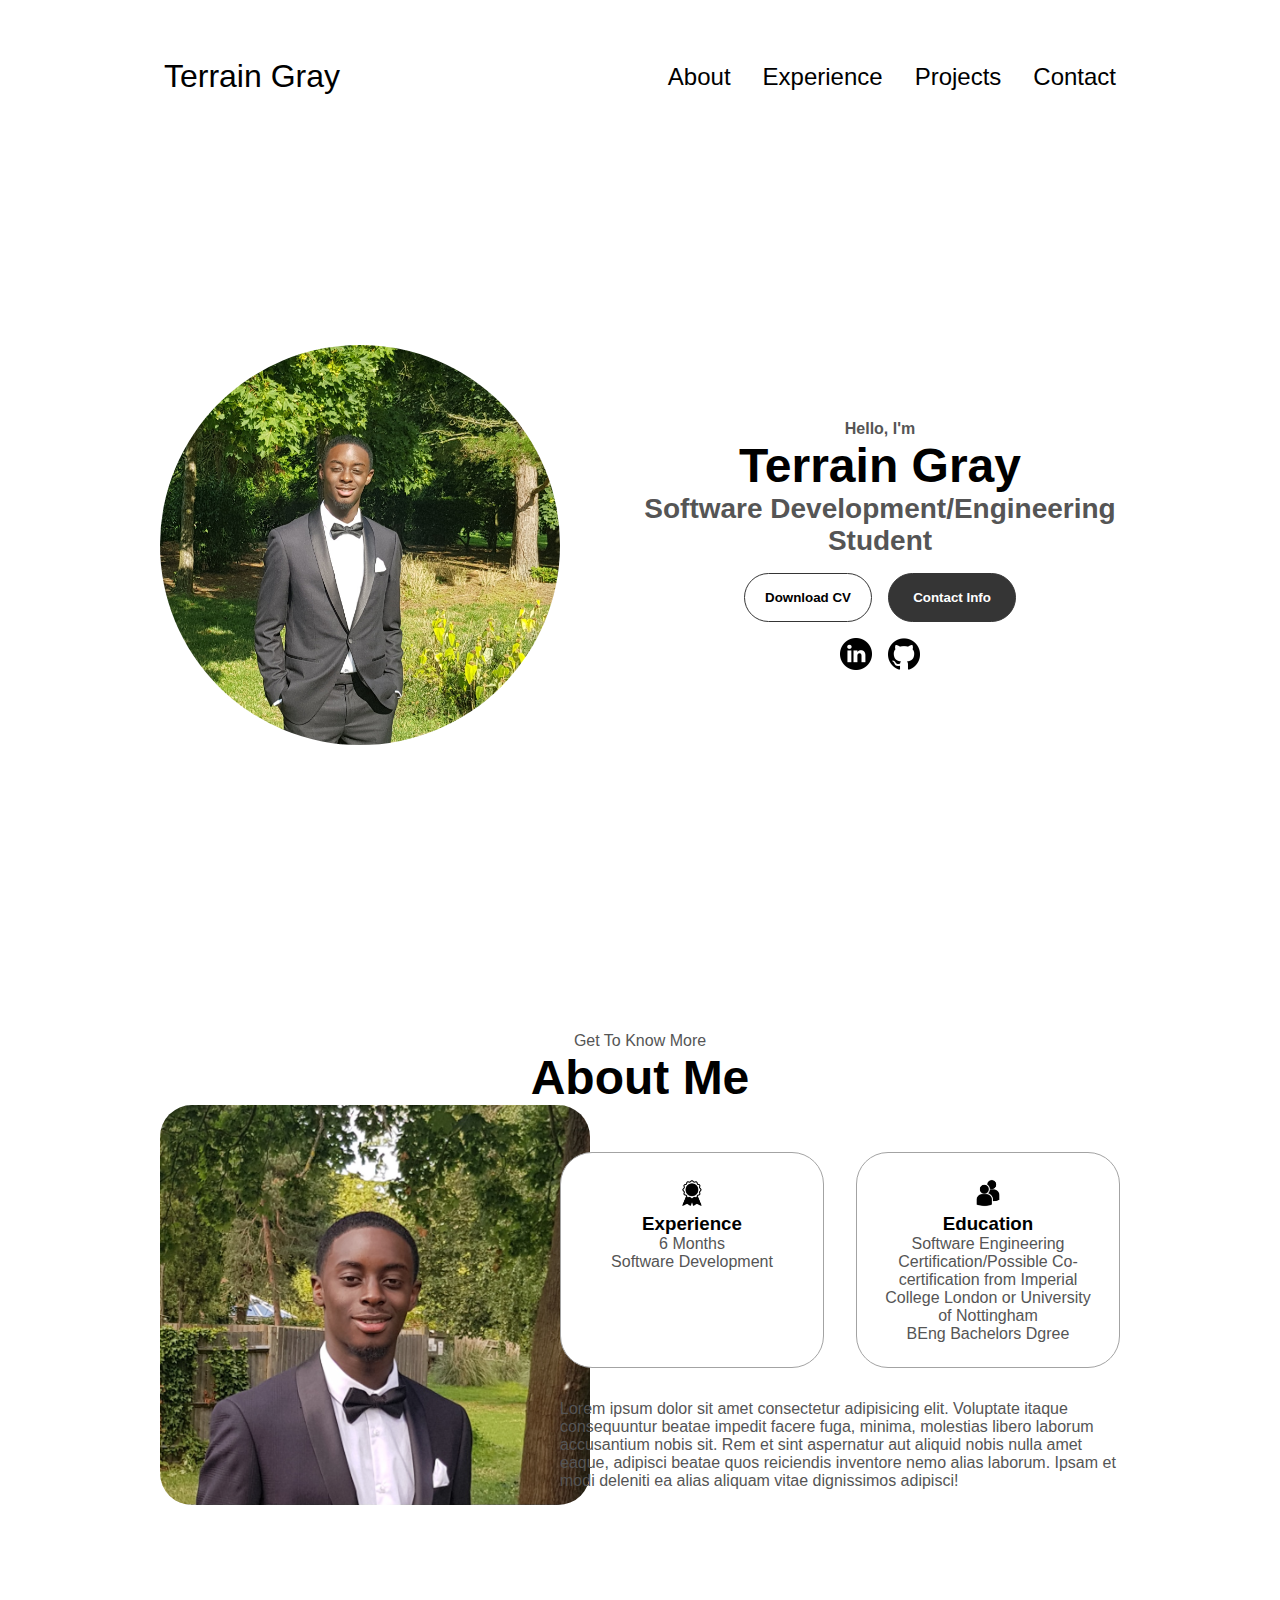
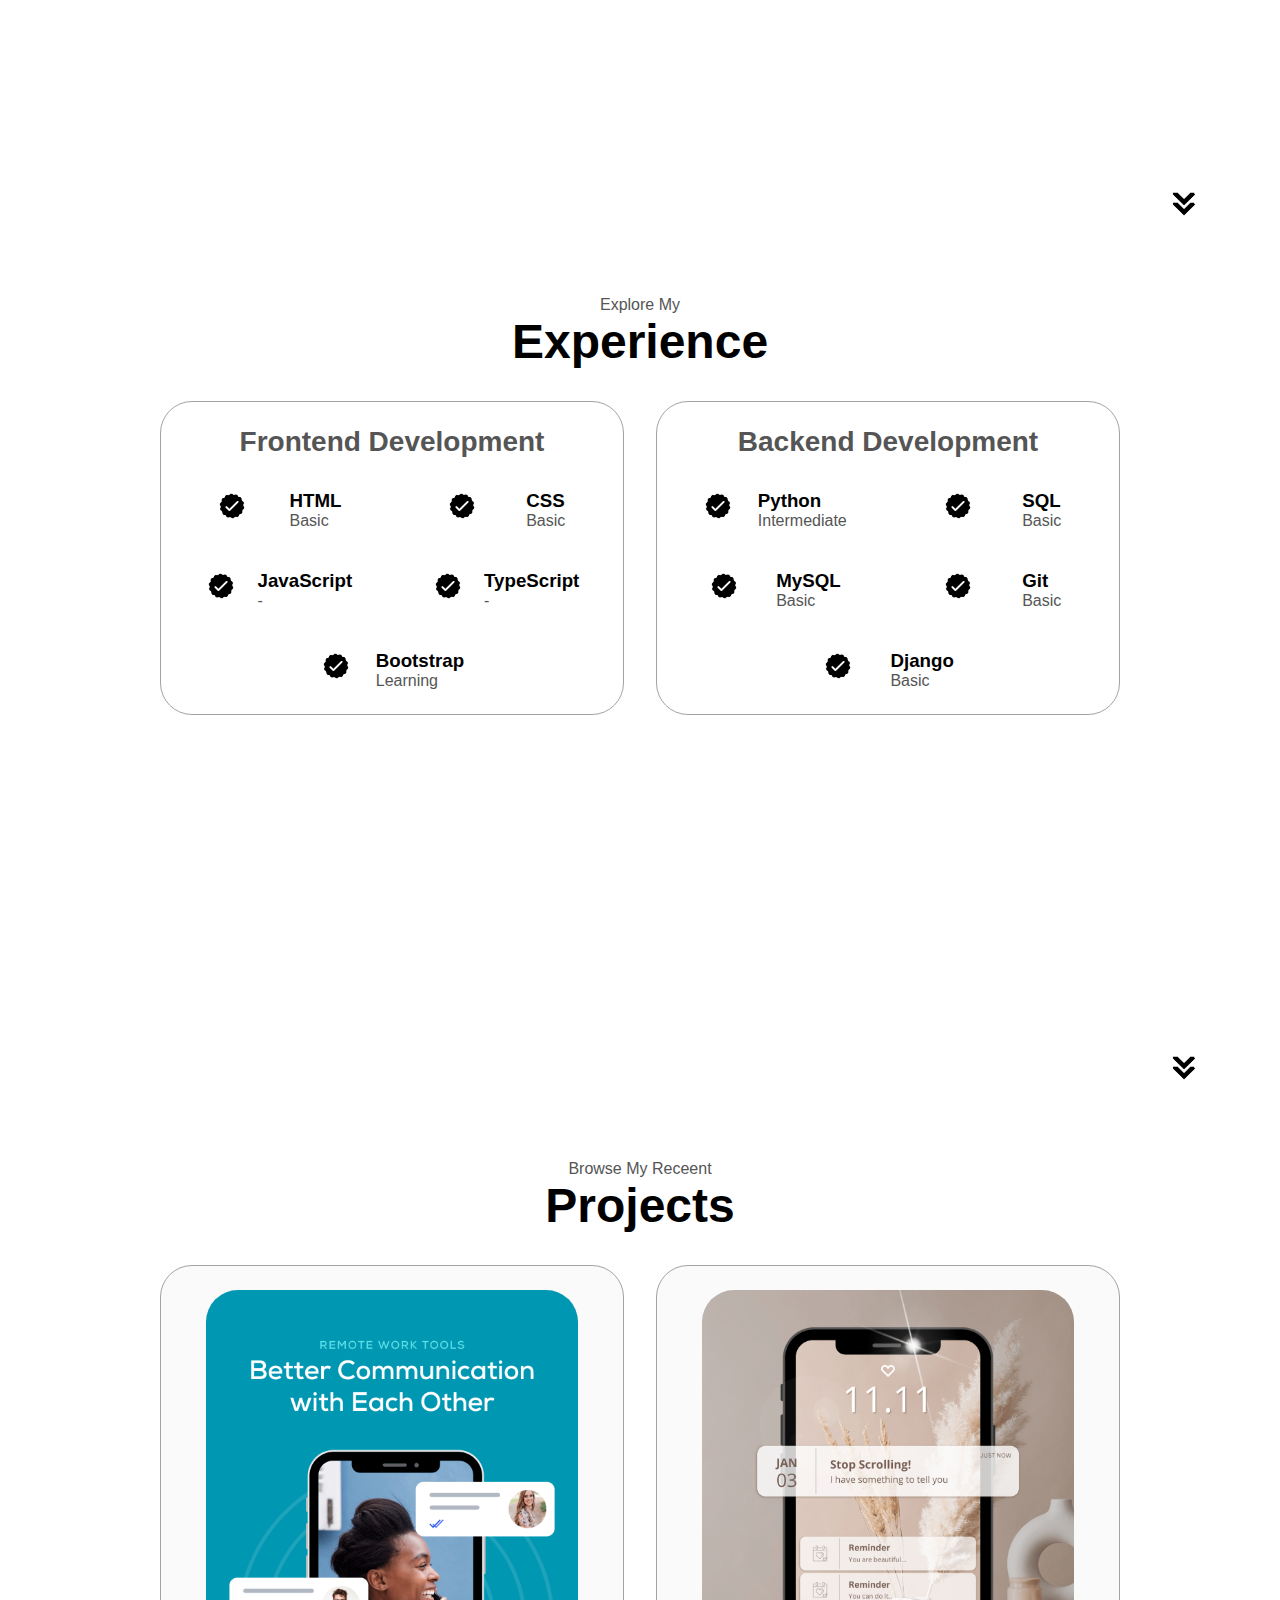
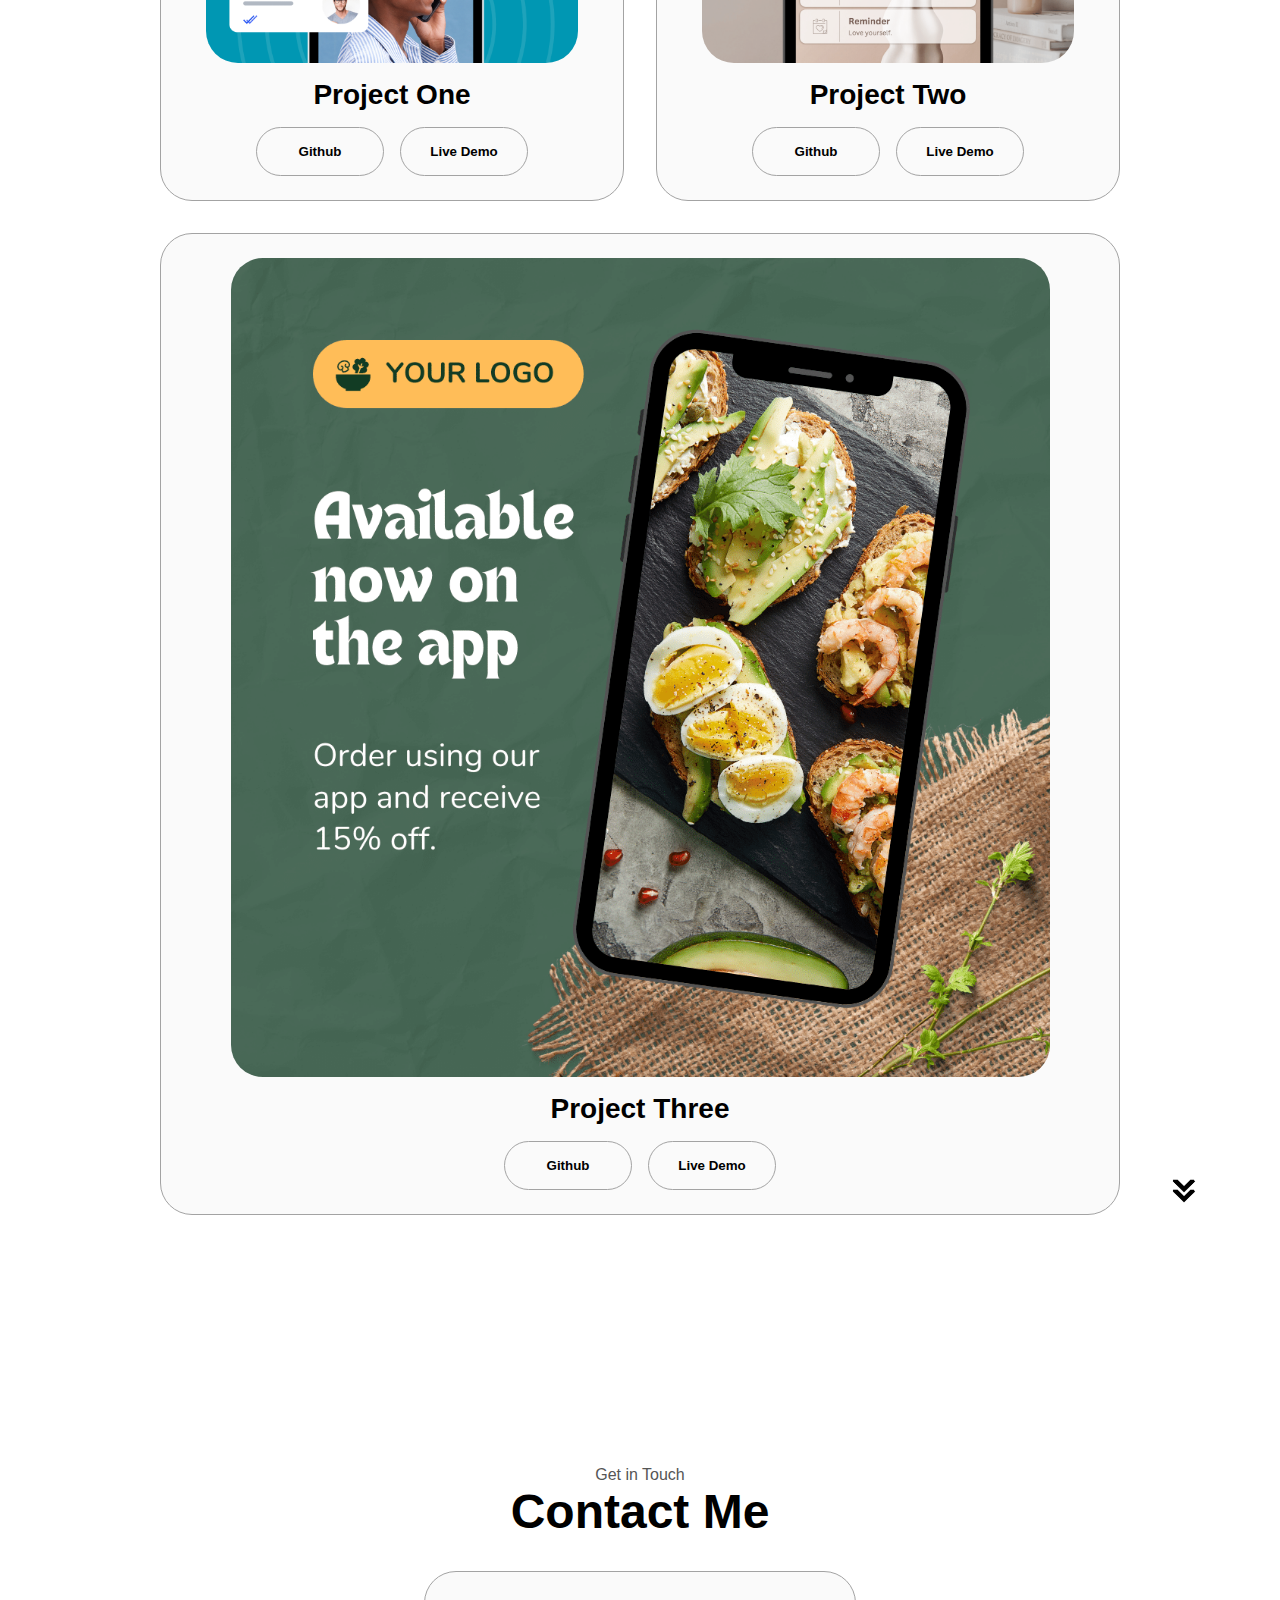
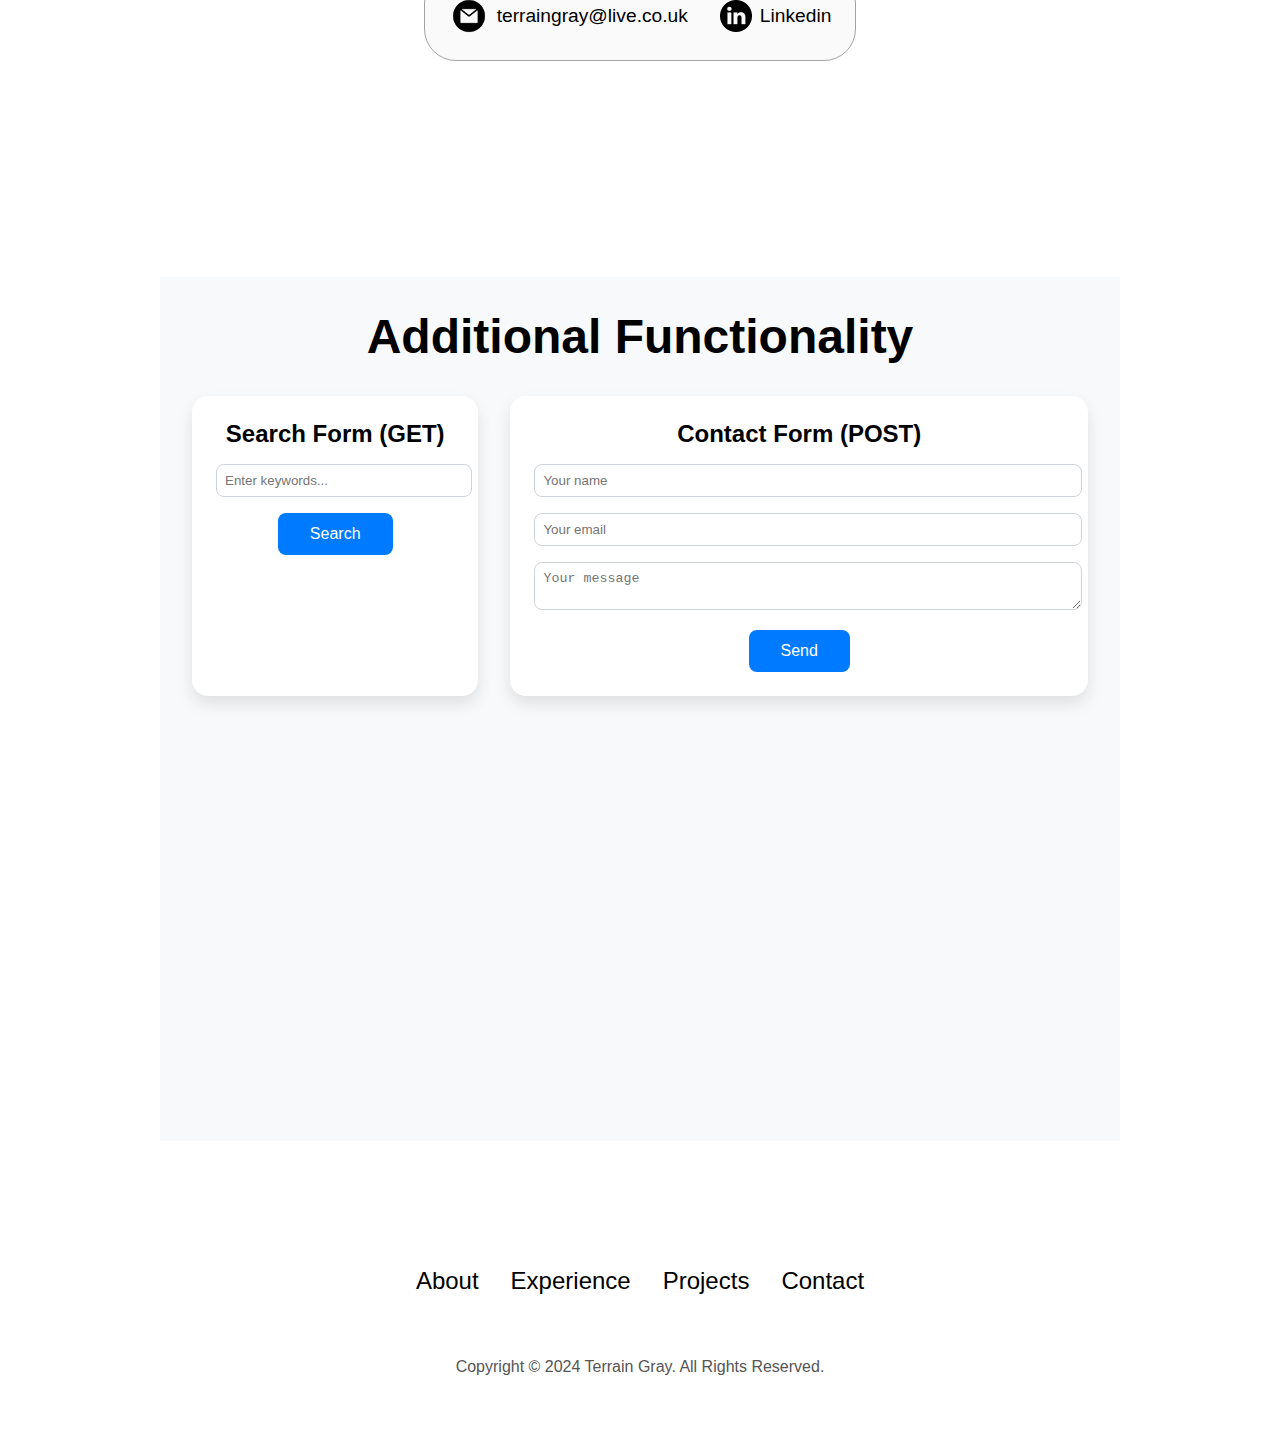
<file: 14. HTML Primer/Profile/index.html>
<!DOCTYPE html>
<html lang="en">

<head>
    <meta charset="UTF-8">
    <meta name="viewport" content="width=device-width, initial-scale=1.0">
    <title>My Portfolio</title>
    <link rel="stylesheet" href="style.css">
    <link rel="stylesheet" href="mediaqueries.css">
</head>

<body>
    <nav id="desktop-nav">
        <div class="logo">Terrain Gray</div>
        <div>
            <ul class="nav-links">
                <li><a href="#about">About</a></li>
                <li><a href="#experience">Experience</a></li>
                <li><a href="#projects">Projects</a></li>
                <li><a href="#contact">Contact</a></li>
            </ul>
        </div>
    </nav>
    <nav id="hamburger-nav">
        <div class="logo">Terrain Gray</div>
        <div class="hamburger-menu">
            <div class="hamburger-icon" onclick="toggleMenu()">
                <span></span>
                <span></span>
                <span></span>
            </div>
            <div class="menu-links">
                <li><a href="#about" onclick="toggleMenu()">About</a></li>
                <li><a href="#experience" onclick="toggleMenu()">Experience</a></li>
                <li><a href="#projects" onclick="toggleMenu()">Projects</a></li>
                <li><a href="#contact" onclick="toggleMenu()">Contact</a></li>
            </div>
        </div>
    </nav>
    <section id="profile">
        <div class="section__pic-container">
            <img src="./images/profile-pic 2.jpg" alt="Terran Gray profile profile" class="profile-picture">
        </div>
        <div class="section__text">
            <p class="section__text__p1">Hello, I'm</p>
            <h1 class="title">Terrain Gray</h1>
            <p class="section__text__p2">Software Development/Engineering Student</p>
            <div class="btn-container">
                <button class="btn btn-color-2" onclick="window.open('./assets/Terrain G (Swe).pdf')">Download
                    CV</button>
                <button class="btn btn-color-1" onclick="location.href='./#contact'">Contact
                    Info</button>
            </div>
            <div id="socials-container">
                <img src="./assets/linkedin.png" alt="My Linkedin Profile" class="icon"
                    onclick="location.href='https://www.linkedin.com/in/terrain-gray-430013189'">
                <img src="./assets/github.png" alt="My Github Profile" class="icon"
                    onclick="location.href='https://github.com/Terushion'">
            </div>
        </div>
    </section>
    <section id="about">
        <p class="section__text__p1">Get To Know More</p>
        <h1 class="title">About Me</h1>
        <div class="section-container">
            <div class="section__pic-container">
                <img src="./images/profile-pic 3.jpg" alt="Profile picture" class="about-pic">
            </div>
            <div class="about-details-container">
                <div class="about-containers">
                    <div class="details-container">
                        <img src="./assets/experience.png" alt="Experience icon" class="icon">
                        <h3>Experience</h3>
                        <p>6 Months <br>Software Development</p>
                    </div>
                    <div class="details-container">
                        <img src="./assets/education.png" alt="Education icon" class="icon">
                        <h3>Education</h3>
                        <p>Software Engineering Certification/Possible Co-certification from Imperial College London or
                            University of Nottingham<br>BEng Bachelors Dgree</p>
                    </div>
                </div>
                <div class="text-container">
                    <p>Lorem ipsum dolor sit amet consectetur adipisicing elit. Voluptate itaque consequuntur beatae
                        impedit facere fuga, minima, molestias libero laborum accusantium nobis sit. Rem et sint
                        aspernatur aut aliquid nobis nulla amet eaque, adipisci beatae quos reiciendis inventore nemo
                        alias laborum. Ipsam et modi deleniti ea alias aliquam vitae dignissimos adipisci!</p>
                </div>
            </div>
        </div>
        <img src="./assets/arrow.png" alt="Arrow Icon" class="icon arrow" onclick="location.href='./#experience'">
    </section>
    <section id="experience">
        <p class="section__text__p1">Explore My</p>
        <h1 class="title">Experience</h1>
        <div class="experience-details-container">
            <div class="about-containers">
                <div class="details-container">
                    <h2 class="experience-sub-title">Frontend Development</h2>
                    <div class="article-container">
                        <article>
                            <img src="./assets/checkmark.png" alt="Experience icon" class="icon">
                            <div>
                                <h3>HTML</h3>
                                <p>Basic</p>
                            </div>
                        </article>
                        <article>
                            <img src="./assets/checkmark.png" alt="Experience icon" class="icon">
                            <div>
                                <h3>CSS</h3>
                                <p>Basic</p>
                            </div>
                        </article>
                        <article>
                            <img src="./assets/checkmark.png" alt="Experience icon" class="icon">
                            <div>
                                <h3>JavaScript</h3>
                                <p>-</p>
                            </div>
                        </article>
                        <article>
                            <img src="./assets/checkmark.png" alt="Experience icon" class="icon">
                            <div>
                                <h3>TypeScript</h3>
                                <p>-</p>
                            </div>
                        </article>
                        <article>
                            <img src="./assets/checkmark.png" alt="Experience icon" class="icon">
                            <div>
                                <h3>Bootstrap</h3>
                                <p>Learning</p>
                            </div>
                        </article>
                    </div>
                </div>
                <div class="details-container">
                    <h2 class="experience-sub-title">Backend Development</h2>
                    <div class="article-container">
                        <article>
                            <img src="./assets/checkmark.png" alt="Experience icon" class="icon">
                            <div>
                                <h3>Python</h3>
                                <p>Intermediate</p>
                            </div>
                        </article>
                        <article>
                            <img src="./assets/checkmark.png" alt="Experience icon" class="icon">
                            <div>
                                <h3>SQL</h3>
                                <p>Basic</p>
                            </div>
                        </article>
                        <article>
                            <img src="./assets/checkmark.png" alt="Experience icon" class="icon">
                            <div>
                                <h3>MySQL</h3>
                                <p>Basic</p>
                            </div>
                        </article>
                        <article>
                            <img src="./assets/checkmark.png" alt="Experience icon" class="icon">
                            <div>
                                <h3>Git</h3>
                                <p>Basic</p>
                            </div>
                        </article>
                        <article>
                            <img src="./assets/checkmark.png" alt="Experience icon" class="icon">
                            <div>
                                <h3>Django</h3>
                                <p>Basic</p>
                            </div>
                        </article>
                    </div>
                </div>
            </div>
        </div>
        <img src="./assets/arrow.png" alt="Arrow Icon" class="icon arrow" onclick="location.href='./#projects'">
    </section>
    <section id="projects">
        <p class="section__text__p1">Browse My Receent</p>
        <h1 class="title">Projects</h1>
        <div class="experience-details-container">
            <div class="about-containers">
                <div class="details-container color-container">
                    <div class="article-container">
                        <img src="./assets/project-1.png" alt="Project 1" class="project-img">
                    </div>
                    <h2 class="experience-sub-title project-title">Project One</h2>
                    <div class="btn-container">
                        <button class="btn btn-color-2 project-btn" onclick="location.href='https://github.com/'">
                            Github
                        </button>
                        <button class="btn btn-color-2 project-btn" onclick="location.href='https://github.com/'">
                            Live Demo
                        </button>
                    </div>
                </div>
                <div class="details-container color-container">
                    <div class="article-container">
                        <img src="./assets/project-2.png" alt="Project 2" class="project-img">
                    </div>
                    <h2 class="experience-sub-title project-title">Project Two</h2>
                    <div class="btn-container">
                        <button class="btn btn-color-2 project-btn" onclick="location.href='https://github.com/'">
                            Github
                        </button>
                        <button class="btn btn-color-2 project-btn" onclick="location.href='https://github.com/'">
                            Live Demo
                        </button>
                    </div>
                </div>
                <div class="details-container color-container">
                    <div class="article-container">
                        <img src="./assets/project-3.png" alt="Project 3" class="project-img">
                    </div>
                    <h2 class="experience-sub-title project-title">Project Three</h2>
                    <div class="btn-container">
                        <button class="btn btn-color-2 project-btn" onclick="location.href='https://github.com/'">
                            Github
                        </button>
                        <button class="btn btn-color-2 project-btn" onclick="location.href='https://github.com/'">
                            Live Demo
                        </button>
                    </div>
                </div>
            </div>
        </div>
        <img src="./assets/arrow.png" alt="Arrow Icon" class="icon arrow" onclick="location.href='./#contact'">
    </section>
    <section id="contact">
        <p class="section__text__p1">Get in Touch</p>
        <h1 class="title">Contact Me</h1>
        <div class="contact-info-upper-container">
            <div class="contact-info-container">
                <img src="./assets/email.png" alt="email icon" class="icon contact icon email-icon">
                <p><a href="mailto:terraingray@live.co.uk">terraingray@live.co.uk</a></p>
            </div>
            <div class="contact-info-container">
                <img src="./assets/linkedin.png" alt="Linkedin icon" class="icon contact icon">
                <p><a href="https://www.linkedin.com/in/terrain-gray-430013189/">Linkedin</a></p>
            </div>
        </div>
    </section>
    <section id="tasks">
        <h1 class="title">Additional Functionality</h1>
        <div class="task-forms">
            <div class="search-form">
                <h2>Search Form (GET)</h2>
                <form action="#" method="GET">
                    <input type="text" name="search" placeholder="Enter keywords...">
                    <button type="submit">Search</button>
                </form>
            </div>
            <div class="contact-form">
                <h2>Contact Form (POST)</h2>
                <form action="#" method="POST">
                    <input type="text" name="name" placeholder="Your name">
                    <input type="email" name="email" placeholder="Your email">
                    <textarea name="message" placeholder="Your message"></textarea>
                    <button type="submit">Send</button>
                </form>
            </div>
        </div>
    </section>
    <footer>
        <nav>
            <div class="nav-links-container">
                <ul class="nav-links">
                    <li><a href="#about">About</a></li>
                    <li><a href="#experience">Experience</a></li>
                    <li><a href="#projects">Projects</a></li>
                    <li><a href="#contact">Contact</a></li>
                </ul>
            </div>
        </nav>
        <p>Copyright &#169; 2024 Terrain Gray. All Rights Reserved.</p>
    </footer>
    <script src="script.js"></script>
</body>

</html>
</file>
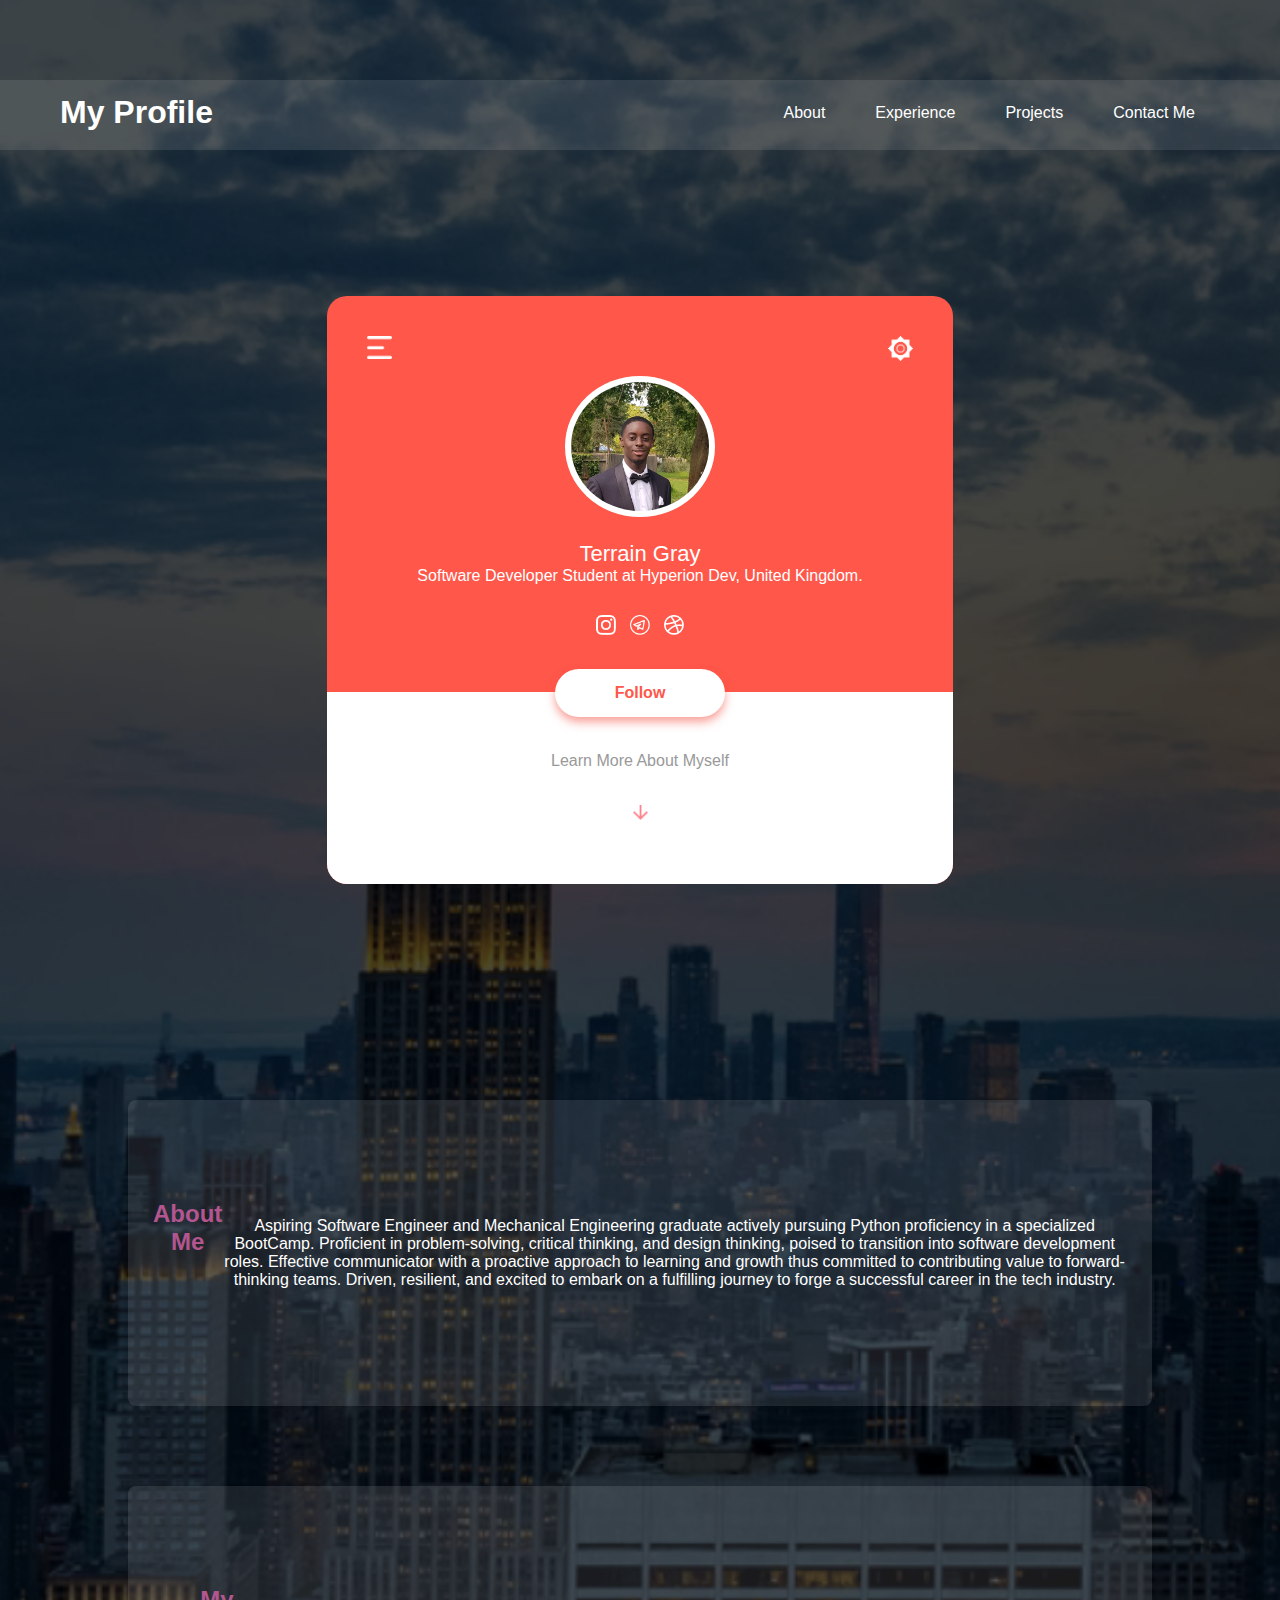
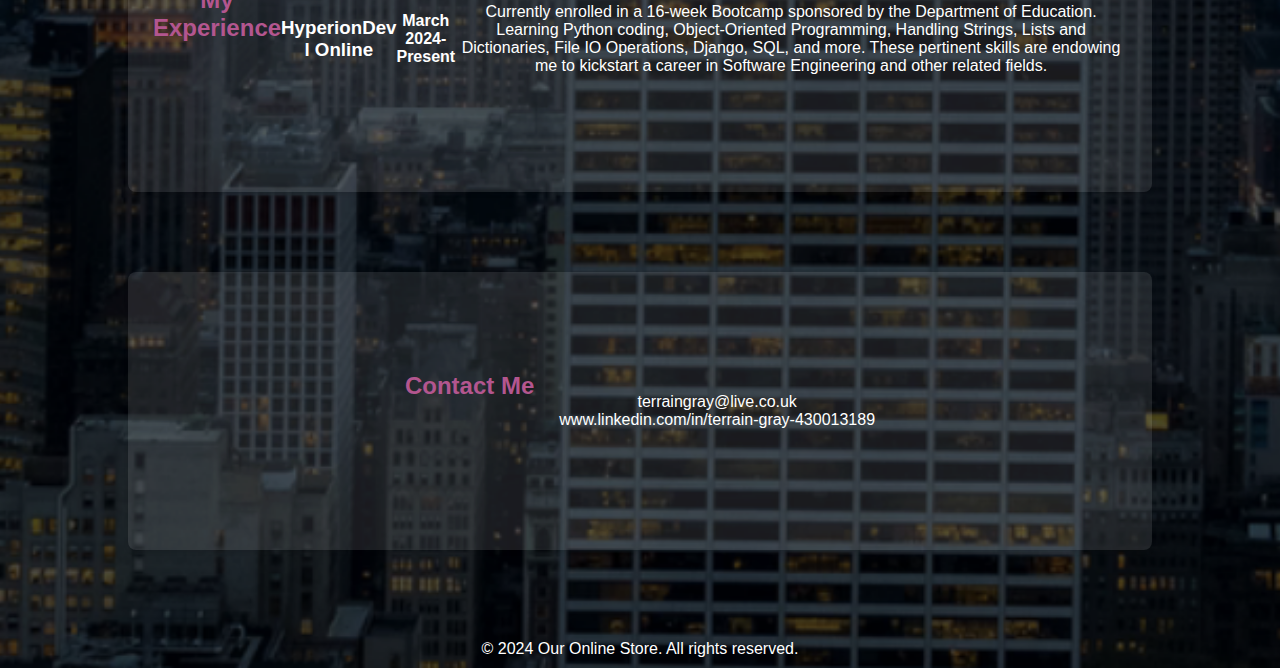
<file: 15. CSS Primer/Profile Card/index.html>
<!DOCTYPE html>
<html lang="en">

<head>
    <meta charset="UTF-8">
    <meta name="viewport" content="width=device-width, initial-scale=1.0">
    <title>Profile Card</title>
    <link rel="stylesheet" href="styles.css">
</head>

<body>
    <header>
        <div class="header-content">
            <h1>My Profile</h1>
            <nav>
                <ul>
                    <li><a href="#about">About</a></li>
                    <li><a href="#experience">Experience</a></li>
                    <li><a href="#projects">Projects</a></li>
                    <li><a href="#contact-me">Contact Me</a></li>
                </ul>
            </nav>
        </div>
    </header>
    <div class="container">
        <div class="profile-box">
            <img src="images/menu.png" class="menu-icon">
            <img src="images/setting.png" class="setting-icon">
            <img src="images/profile-pic 3.jpg" class="profile-pic">
            <h3>Terrain Gray</h3>
            <p>Software Developer Student at Hyperion Dev, United Kingdom.</p>
            <div class="social-media">
                <img src="images/instagram.png">
                <img src="images/telegram.png">
                <img src="images/dribble.png">
            </div>
            <button type="button">Follow</button>
            <div class="profile-bottom">
                <p>Learn More About Myself</p>
                <img src="images/arrow.png">
            </div>
        </div>
    </div>
    <main>
        <section class="about-me">
            <h2>About Me</h2>
            <p>Aspiring Software Engineer and Mechanical Engineering graduate
                actively pursuing Python proficiency in a specialized BootCamp.
                Proficient in problem-solving, critical thinking, and design thinking,
                poised to transition into software development roles. Effective
                communicator with a proactive approach to learning and growth thus
                committed to contributing value to forward-thinking teams.
                Driven, resilient, and excited to embark on a fulfilling journey to forge a
                successful career in the tech industry.
            </p>
        </section>
        <section class="experience">
            <h2>My Experience</h2>
            <h3>HyperionDev l Online</h3>
            <h4>March 2024- Present</h4>
            <p>Currently enrolled in a 16-week Bootcamp sponsored by the Department of
                Education. Learning Python coding, Object-Oriented Programming, Handling
                Strings, Lists and Dictionaries, File IO Operations, Django, SQL, and more. These
                pertinent skills are endowing me to kickstart a career in Software Engineering and
                other related fields.</p>
        </section>
        <section class="contact-me">
            <h2>Contact Me</h2>
            <ul>
                <p>terraingray@live.co.uk</p>
                <p>www.linkedin.com/in/terrain-gray-430013189
                </p>
            </ul>
        </section>
    </main>
    <footer>
        <p>© 2024 Our Online Store. All rights reserved.</p>
    </footer>
</body>

</html>
</file>
<file: 14. HTML Primer/Profile/style.css>
* {
    margin: 0;
    padding: 0;
}

body {
    font-family: "Poppins", sans-serif;
    scroll-behavior: smooth;
}

p {
    color: rgb(85, 85, 85);
}

/* Transition */

a, .btn {
    transition: all 300ms ease;
}

/* Navigation */

nav, .nav-links {
    display: flex
}

nav {
    justify-content: space-around;
    align-items: center;
    height: 17vh;
}

.nav-links {
    gap: 2rem;
    list-style: none;
    font-size: 1.5rem;
}

a {
    color: black;
    text-decoration: none;
    text-decoration-color: white;
}

a:hover {
    color: grey;
    text-decoration: underline;
    text-underline-offset: 1rem;
    text-decoration-color: rgb(181, 181, 181);
}

.logo {
    font-size: 2rem;
}

.logo:hover {
    cursor: default;
}

/* Hamburger Menu */

#hamburger-nav {
    display: none;
}

.hamburger-menu {
    position: relative;
    display: inline-block;
}

.hamburger-icon {
    display: flex;
    flex-direction: column;
    justify-content: space-between;
    height: 24px;
    width: 30px;
    cursor: pointer;
}

.hamburger-icon span {
    width: 100%;
    height: 2px;
    background-color: black;
    transition: all 0.3 ease-in-out;
}

.menu-links {
    position: absolute;
    top: 100%;
    right: 0%;
    background-color: white;
    width: fit-content;
    max-height: 0;
    overflow: hidden;
    transition: all 0.3 ease-in-out;
}

.menu-links a {
    display: block;
    padding: 10px;
    text-align: center;
    font-size: 1.5rem;
    color: black;
    text-decoration: none;
    transition: all 0.3 ease-in-out;
}

.menu-links li {
    list-style: none;
}

.menu-links.open{
    max-height: 300px;
}

.hamburger-icon.open span:first-child {
    transform: rotate(45deg) translate(10px, 5px);
}

.hamburger-icon.open span:nth-child(2) {
    opacity: 0;
}

.hamburger-icon.open span:last-child {
    transform: rotate(-45deg) translate(10px, -5px);
}

.hamburger-icon span:first-child {
    transform: none;
}

.hamburger-icon span:first-child {
    opacity: 1;
}

.hamburger-icon span:first-child {
    transform: none;
}

/* Sections */

section {
    padding-top: 4vh;
    height: 96vh;
    margin: 0 10rem;
    box-sizing: border-box;
    min-height: fit-content;
}

.section-container {
    display: flex;
}

#profile {
    display: flex;
    justify-content: center;
    gap: 5rem;
    height: 80vh;
}

/* My own */
/* Profile picture styling */
.profile-picture {
    width: 400px; /* Adjust the width as needed */
    height: 400px; /* Adjust the height as needed */
    border-radius: 50%; /* Makes the image circular */
    object-fit: cover; /* Ensures the image covers the container */
    border: 2px solid none; /* Optional: Adds a border around the image */
}
/* CHANGE IF NEEDED */


.section__pic-container {
    display: flex;
    height: 400px;
    width: 400px;
    margin: auto 0;
}

.section__text {
    align-self: center;
    text-align: center;
}

.section__text p {
    font-weight: 600;
}

.section__text__p1 {
    text-align: center;
}

.section__text__p2 {
    font-size: 1.75rem;
    margin-bottom: 1rem;
}

.title {
    font-size: 3rem;
    text-align: center;
}

#socials-container {
    display: flex;
    justify-content: center;
    margin-top: 1rem;
    gap: 1rem;
}

/* Icons */

.icon {
    cursor: pointer;
    height: 2rem;
}

/* Buttons */

.btn-container {
    display: flex;
    justify-content: center;
    gap: 1rem;
}

.btn {
    font-weight: 600;
    transition: all 300ms ease;
    padding: 1rem;
    width: 8rem;
    border-radius: 2rem;
}

.btn-color-1, .btn-color-2 {
    border: rgb(53, 53, 53) 0.1rem solid;
}

.btn-color-1:hover, .btn-color-2:hover {
    cursor: pointer;
} 

.btn-color-1, .btn-color-2:hover {
    background: rgb(53, 53, 53);
    color: white;
}

.btn-color-1:hover {
    background: rgb(0, 0, 0);
}

.btn-color-2 {
    background: none;
}

.btn-color-2:hover {
    border: rbg(255, 255, 255) 0.1rem solid;
}

.btn-container {
    gap: 1rem;
}

/*  About Section */

#about {
    position: relative;
}

.about-containers {
    gap: 2rem;
    margin-bottom: 2rem;
    margin-top: 2rem;
}

.about-details-container {
    justify-content: center;
    flex-direction: column;
}

.about-containers, .about-details-container {
    display: flex;
}

.about-pic {
    border-radius: 2rem;
}

.arrow {
    position: absolute;
    right: -5rem;
    bottom: 2.5rem;
}

.details-container {
    padding: 1.5rem;
    flex: 1;
    background: white;
    border-radius: 2rem;
    border: rgb(53, 53, 53) 0.1rem solid;
    border-color: rgb(163, 163, 163);
    text-align: center;
}

/* Experience Section*/

#experience {
    position: relative;
}

.experience-sub-title {
    color: rgb(85, 85, 85);
    font-weight: 600;
    font-size: 1.75rem;
    margin-bottom: 2rem;
}

.experience-details-container {
    display: flex;
    justify-content: center;
    flex-direction: column;
}

.article-container {
    display: flex;
    text-align: initial;
    flex-wrap: wrap;
    flex-direction: row;
    gap: 2.5rem;
    justify-content: space-around;
}

article {
    display: flex;
    width: 10rem;
    justify-content: space-around;
    gap: 0.5rem;
}

article .icon {
    cursor: default;
}

/*  Projects Section */

#projects {
    position: relative;
}

.color-container {
    border-color: rgb(163, 163, 163);
    background: rgb(250, 250, 250);
}

.project-img {
    border-radius: 2rem;
    width: 90%;
    height: 90%;
}

.project-title {
    margin: 1rem;
    color: black;
}

.project-btn {
    color: black;
    border-color: rgb(163, 163, 163);
}

/*  Contact */

#contact {
    display: flex;
    justify-content: center;
    flex-direction: column;
    height: 70vh;
}

.contact-info-upper-container {
    display: flex;
    justify-content: center;
    border-radius: 2rem;
    border: rgb(53, 53, 53) 0.1rem solid;
    border-color: rgb(163, 163, 163);
    background: rgb(250, 250, 250);
    margin: 2rem auto;
    padding: 0.5rem;
}

.contact-info-container {
    display: flex;
    align-items: center;
    justify-content: center;
    gap: 0.5rem;
    margin: 1rem;
}

.contact-info-container p {
    font-size: larger;
}

.contact-icon {
    cursor: default;
}

.email-icon {
    height: 2.5rem;
}

/* Footer Section */

footer {
    height: 26vh;
    margin: 0 1rem;
}

footer p {
    text-align: center;
}

/* Tasks Section */

#tasks {
    margin-bottom: 4rem;
    padding: 2rem;
    background-color: #f8f9fa;
    text-align: center;
}

.task-forms {
    display: flex;
    justify-content: center;
    gap: 2rem;
    margin-top: 2rem;
}

.search-form,
.contact-form {
    background-color: white;
    border-radius: 1rem;
    padding: 1.5rem;
    box-shadow: 0 0.5rem 1rem rgba(0, 0, 0, 0.1);
}

.search-form h2,
.contact-form h2 {
    margin-bottom: 1rem;
    font-size: 1.5rem;
}

.search-form input,
.contact-form input,
.contact-form textarea {
    width: 100%;
    padding: 0.5rem;
    margin-bottom: 1rem;
    border: 1px solid #ced4da;
    border-radius: 0.5rem;
}

.search-form button,
.contact-form button {
    padding: 0.75rem 2rem;
    font-size: 1rem;
    background-color: #007bff;
    color: white;
    border: none;
    border-radius: 0.5rem;
    cursor: pointer;
    transition: background-color 0.3s;
}

.search-form button:hover,
.contact-form button:hover {
    background-color: #0056b3;
}
</file>
<file: 14. HTML Primer/Profile/mediaqueries.css>
@media screen and (max-width: 1400px) {
    #profile {
        height: 83vh;
        margin-bottom: 6rem;
    }
    .about-containers {
        flex-wrap: wrap;
    }
}


@media screen and (max-width: 1200px) {
    #desktop-nav {
        display: none;
    }
    #hamburger-nav {
        display: flex;
    }
    #experience, .experience-details-container {
        margin-top: 2rem;
    }
    #profile, .section-container {
        display: block;
    }
    .arrow {
        display: none;
    }
    section, .section-container {
        height: fit-content;
    }
    section {
        margin: 0 5%;
    }
    .section__pic-container {
        width: 275px;
        height: 275px;
        margin: 0 auto 2rem;
    }
    .about-containers {
        margin-top: 0;
    }
}


@media screen and (max-width: 600px) {
    #contact, footer {
        height: 40vh;
    }
    #profile {
        height: 83vh;
        margin-bottom: 0;
    }
    article {
        font-size: 1rem;
    }
    footer nav{
        height: fit-content;
        margin-bottom: 2rem;
    }
    .about-containers, .contact-info-upper-container, .btn-containers {
        flex-wrap: wrap;
    }
    .contact-info-container {
        margin: 0;
    }
    .contact-info-container p, .nav-links li a {
        font-size: 1rem;
    }
    .experience-sub-title {
        font-size: 1.25rem;
    }
    .logo {
        font-size: 1.5rem;
    }
    .nav-links {
        flex-direction: column;
        gap: 0.5rem;
        text-align: center;
    }
    .section__pic-container {
        width: auto;
        height: 46vw;
        justify-content: center;
    }
    .section__text__p2 {
        font-size: 1.25rem;
    }
    .title {
        font-size: 2rem;
    }
    .text-container {
        text-align: justify;
    }
    .profile-picture {
        height: 201px;
        width: 201px;
    }
}
</file>
<file: 15. CSS Primer/Profile Card/styles.css>
* {
    margin: 0;
    padding: 0;
    box-sizing: border-box;
    font-family: 'Poppins', sans-serif;
}

body{
    background-image: url(images/background.png);
    background-size: cover;
    background-position: center;
}

.container {
    width: 100%;
    height: 100vh;
    /* background-image: url(images/background.png); */
    background-size: cover;
    background-position: center;
    display: flex;
    align-items: center;
    justify-content: center;
    padding-top: 100px; /* Adjusted to avoid overlap with the header */
    padding-bottom: 100px;
    border-bottom: 50px;
    margin-bottom: 50px;
}

.profile-box {
    background: #ff574a;
    text-align: center;
    padding: 40px 90px;
    color: #fff;
    position: relative;
    border-radius: 20px;
}

.menu-icon {
    width: 25px;
    position: absolute;
    left: 40px;
    top: 40px;
}

.setting-icon {
    width: 25px;
    position: absolute;
    right: 40px;
    top: 40px;
}

.profile-pic {
    width: 150px;
    border-radius: 50%;
    background: #fff;
    padding: 6px;
    margin-top: 40px;
}

.profile-bottom {
    background: #fff;
    color: #999;
    padding: 60px 0;
    margin-right: -90px;
    margin-left: -90px;
    margin-bottom: -40px;
    border-bottom-left-radius: 20px;
    border-bottom-right-radius: 20px;
    margin-top: -10px;
}

.profile-bottom img {
    width: 15px;
    margin-top: 35px;
    cursor: pointer;
    
}

.profile-bottom img:hover {
    transform: scale(1.8); /* Enlarge the image on hover */
    transition: transform 0.3s ease; /* Smooth animation */
}

.profile-box button {
    background: #fff;
    color: #ff574a;
    border: none;
    outline: none;
    box-shadow: 0 5px 10px rgba(244, 67, 54, 0.5);
    padding: 15px 60px;
    cursor: pointer;
    border-radius: 30px;
    margin-bottom: -50px;
    font-weight: 600;
    font-size: 16px;
}

.profile-box h3 {
    font-size: 22px;
    margin-top: 20px;
    font-weight: 500;
}

.social-media img {
    width: 20px;
    margin: 30px 5px;
    cursor: pointer;
}

header {
    background: rgba(255, 255, 255, 0.1);
    color: white;
    padding: 15px 0;
    padding-top: -15px;
    display: flex;
    justify-content: space-between;
    align-items: center;
    position: relative;
    top: 0;
    left: 0;
    right: 0;
    transition: background 0.1s ease;
    height: 70px; /* Set a fixed height for the header */
    padding-bottom: 20px; /* Added padding to create a gap */
}

body, .container {
    padding-top: 80px; /* Adjust this value based on the header's height */
}

.header-content {
    display: flex;
    align-items: center;
    width: 100%;
    max-width: 1200px;
    margin: 0 auto;
    padding: 0 20px; /* Add padding for spacing */
}

.header-content h1 {
    margin: 0;
    flex-grow: 3; /* Ensures the title takes the available space */
}

nav ul {
    list-style: none;
    display: flex;
    margin: 0;
    padding: 0;
}

nav ul li {
    margin: 0 15px; /* Adjusted spacing between menu items */
}

nav ul li a {
    color: white;
    text-decoration: none;
    padding: 5px 10px;
    transition: color 0.3s ease;
}

nav ul li a:hover {
    color: #dbdca8; /* Hover effect color change */
}

footer {
    color: #fff;
    text-align: center;
    padding: 10px 0;
    position: relative;
    bottom: 0;
    width: 100%;
}

main {
    width: 80%;
    margin: 20px auto;
}

.about-me, .experience, .contact-me {
    background-color: rgba(255, 255, 255, 0.1);
    color: #fff;
    margin-bottom: 80px;
    margin-top: 50px;
    padding: 25px;
    border-radius: 8px;
    box-shadow: 0 2px 5px rgba(0, 0, 0, 0.1);
    display: flex;
    align-items: center;
    justify-content: center;
    padding-top: 100px; /* Adjusted to avoid overlap with the header */
    padding-bottom: 100px;
    border-bottom: 50px;
    text-align: center;
}

.about-me h2, .experience h2, .contact-me h2 {
    color: #b3568f;
    margin-bottom: 50px; /* Add margin below the headers */
}

ul, ol {
    margin-left: 25px;
}
</file>
